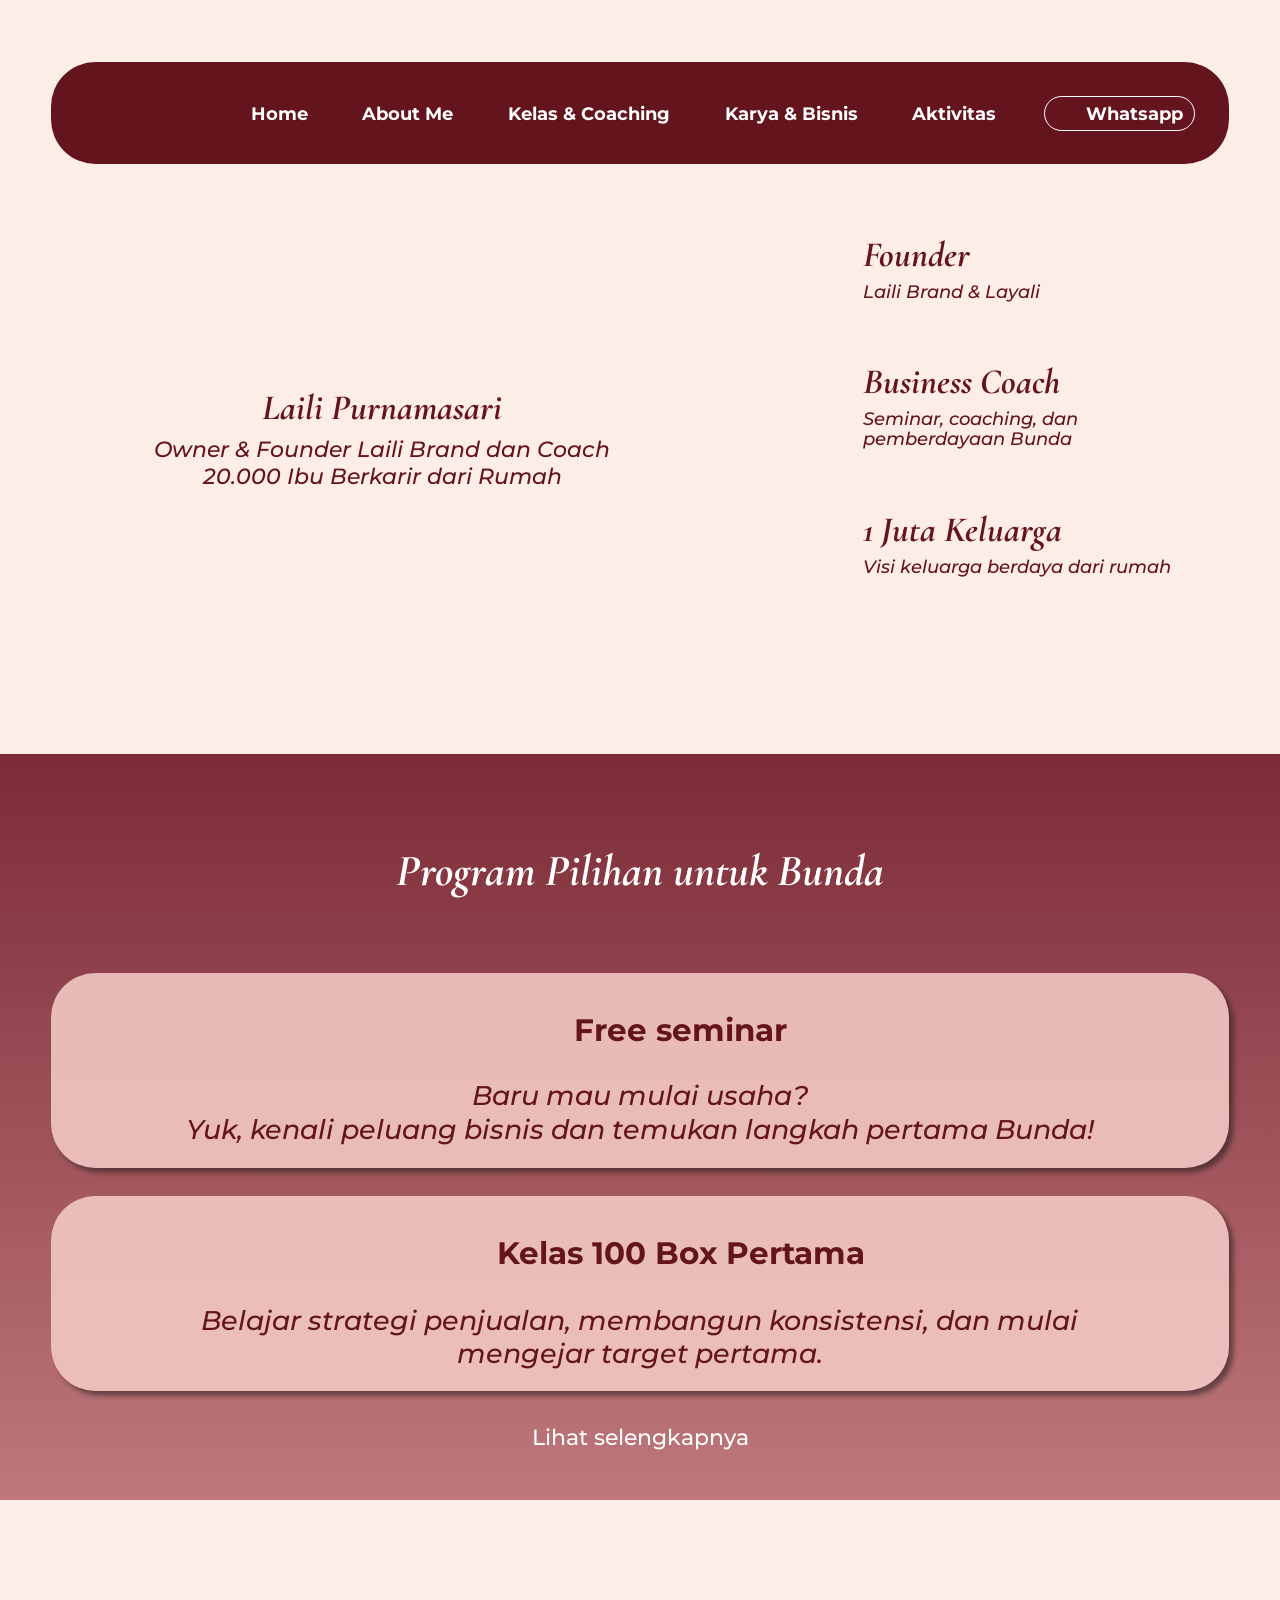
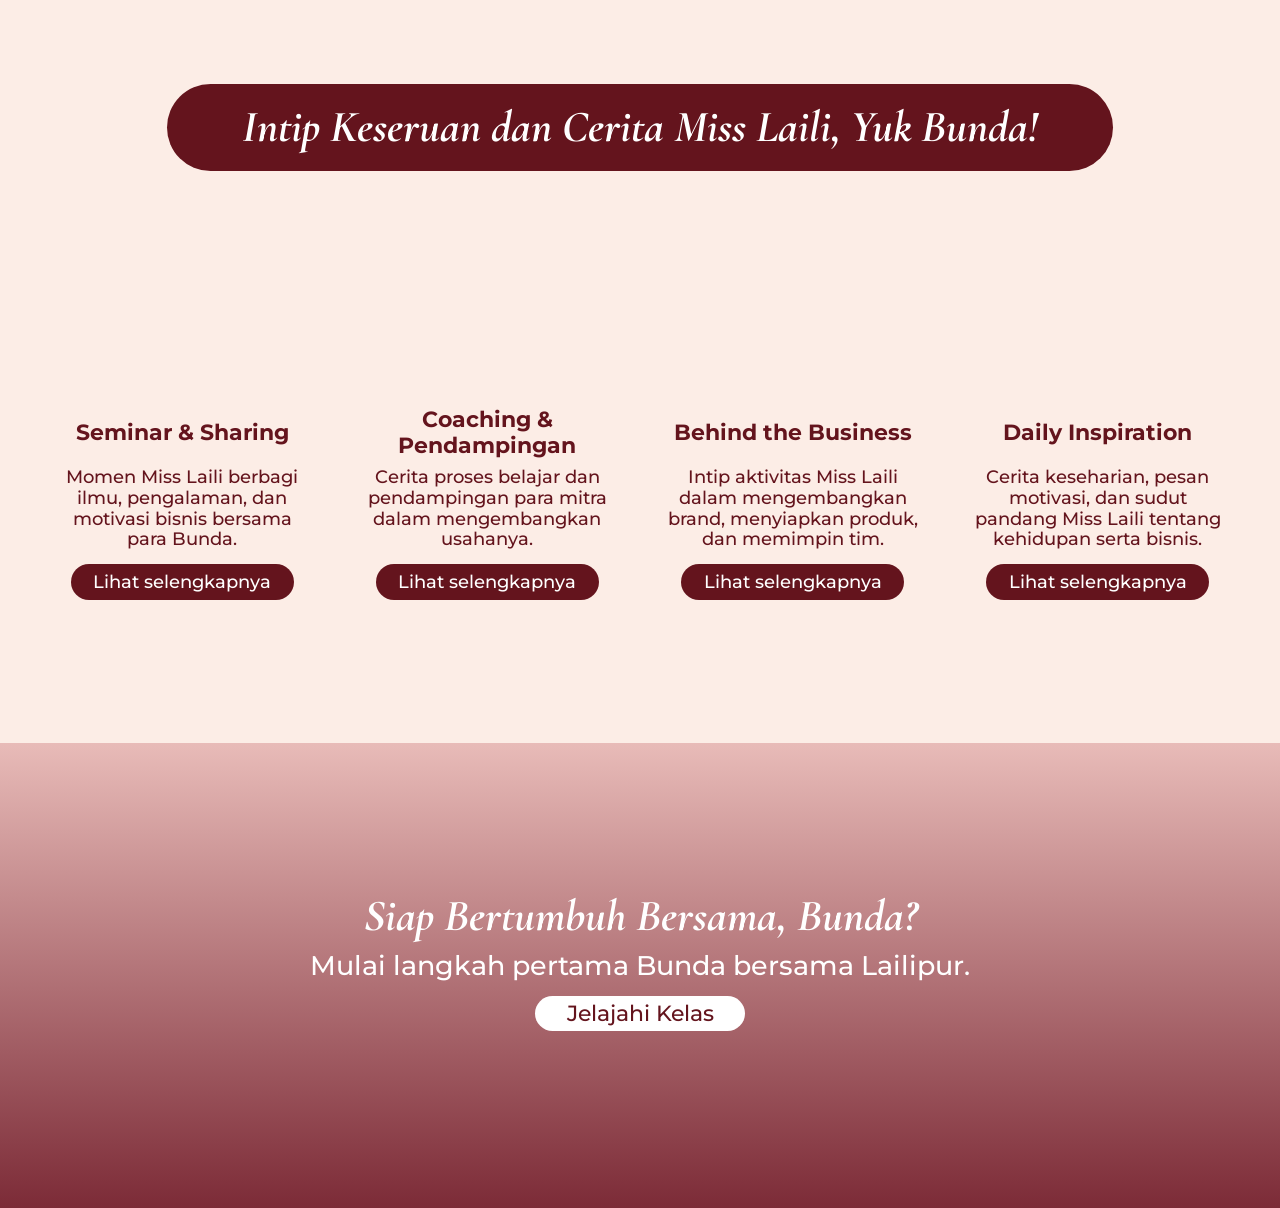
<file: index.html>
<!doctype html>
<html lang="id">
<head>
  <meta charset="UTF-8">
  <meta name="viewport" content="width=device-width, initial-scale=1">
  <meta name="theme-color" content="#64141d">
  <meta name="description" content="Kenali Miss Laili, temukan kelas dan coaching, serta cerita di balik Laili Brand dan Layali. Bertumbuh bersama Lailipur.">
  <title>Lailipur — Bertumbuh Bersama, Bunda</title>
  <link rel="stylesheet" href="fonts.css">
  <link rel="stylesheet" href="styles.css?v=20261118-intro6">
</head>
<body>
  <a class="skip-link" href="#main">Lewati ke konten</a>
  <div class="site" id="app"></div>
  <dialog id="detail-dialog" aria-labelledby="dialog-title"><button class="dialog-close" aria-label="Tutup">×</button><div id="dialog-content"></div></dialog>
  <script type="module" src="app.js?v=20261121-classes8"></script>
</body>
</html>
</file>
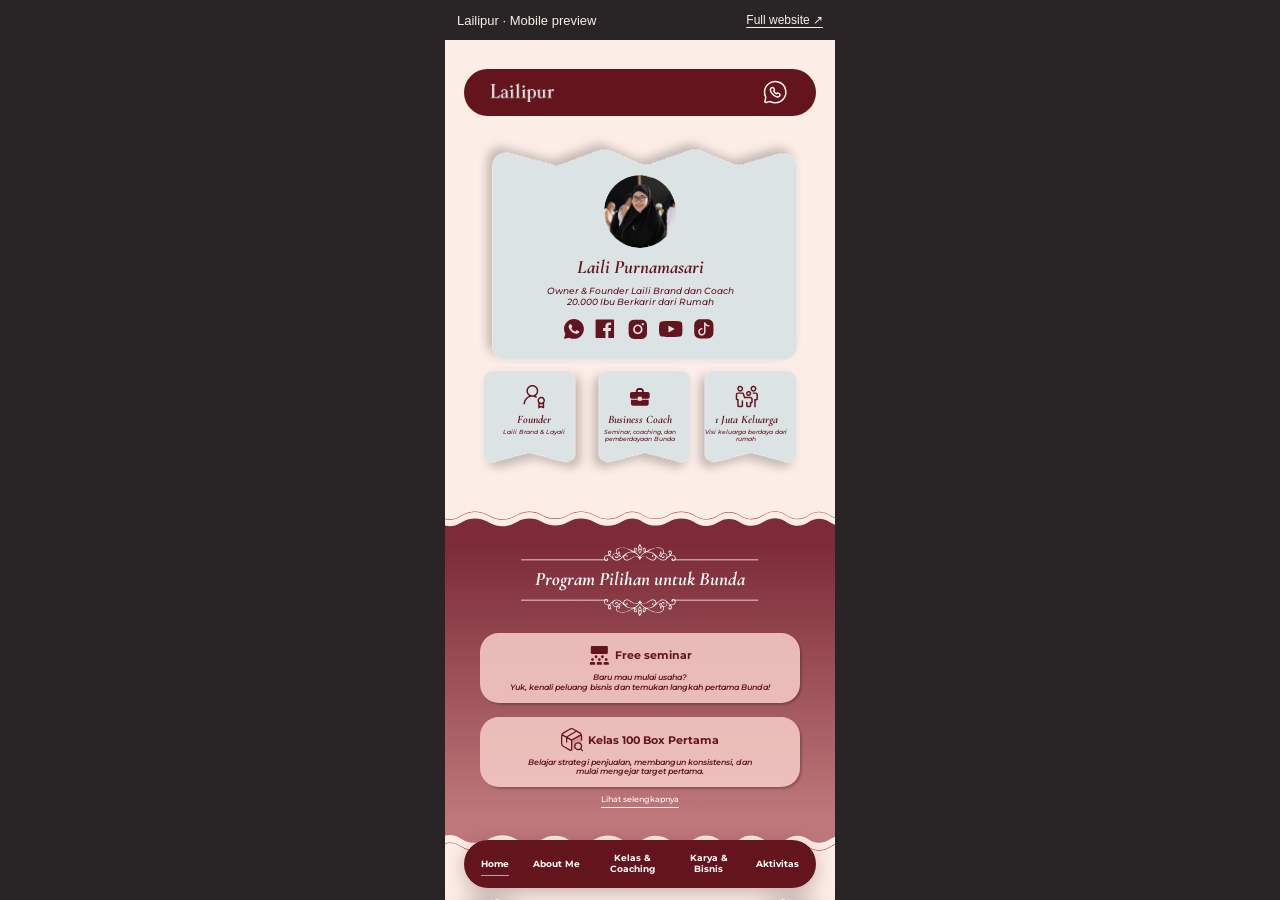
<file: mobile-preview.html>
<!doctype html>
<html lang="en">
<head>
  <meta charset="utf-8">
  <meta name="viewport" content="width=device-width, initial-scale=1">
  <meta name="robots" content="noindex, nofollow">
  <title>Lailipur — Mobile Preview</title>
  <style>
    * { box-sizing: border-box; }
    html, body { height: 100%; margin: 0; }
    body { background: #292426; color: #fcede6; font: 13px Arial, sans-serif; }
    .preview { width: min(390px, 100%); height: 100%; margin: 0 auto; display: grid; grid-template-rows: 40px minmax(0, 1fr); }
    header { display: flex; align-items: center; justify-content: space-between; gap: 12px; padding: 0 12px; }
    h1 { font-size: 13px; font-weight: 500; margin: 0; }
    a { color: inherit; font-size: 12px; text-underline-offset: 3px; }
    a:focus-visible { outline: 2px solid #f2c8c4; outline-offset: 3px; }
    iframe { width: 100%; height: 100%; border: 0; display: block; background: #fcede6; }
  </style>
</head>
<body>
  <div class="preview">
    <header><h1>Lailipur · Mobile preview</h1><a href="./#/home" target="_blank" rel="noopener">Full website ↗</a></header>
    <iframe src="./?v=mobile2#/home" title="Lailipur mobile website"></iframe>
  </div>
  <script>
    const page = new URLSearchParams(location.search).get('page');
    if (['home', 'about', 'classes', 'business', 'activities'].includes(page)) {
      document.querySelector('iframe').src = './?v=about3#/' + page;
    }
  </script>
</body>
</html>
</file>
<file: fonts.css>
@font-face {
  font-family: 'Cormorant Garamond';
  font-style: italic;
  font-weight: 700;
  font-display: swap;
  src: url(assets/co3smX5slCNuHLi8bLeY9MK7whWMhyjYrGFEsdtdc62E6zd5FTfOjw.ttf) format('truetype');
}
@font-face {
  font-family: 'Montserrat';
  font-style: italic;
  font-weight: 500;
  font-display: swap;
  src: url(assets/JTUFjIg1_i6t8kCHKm459Wx7xQYXK0vOoz6jq5Z9aX8.ttf) format('truetype');
}
@font-face {
  font-family: 'Montserrat';
  font-style: italic;
  font-weight: 600;
  font-display: swap;
  src: url(assets/JTUFjIg1_i6t8kCHKm459Wx7xQYXK0vOoz6jq3p6aX8.ttf) format('truetype');
}
@font-face {
  font-family: 'Montserrat';
  font-style: normal;
  font-weight: 400;
  font-display: swap;
  src: url(assets/JTUHjIg1_i6t8kCHKm4532VJOt5-QNFgpCtr6Ew-.ttf) format('truetype');
}
@font-face {
  font-family: 'Montserrat';
  font-style: normal;
  font-weight: 500;
  font-display: swap;
  src: url(assets/JTUHjIg1_i6t8kCHKm4532VJOt5-QNFgpCtZ6Ew-.ttf) format('truetype');
}
@font-face {
  font-family: 'Montserrat';
  font-style: normal;
  font-weight: 600;
  font-display: swap;
  src: url(assets/JTUHjIg1_i6t8kCHKm4532VJOt5-QNFgpCu170w-.ttf) format('truetype');
}
@font-face {
  font-family: 'Montserrat';
  font-style: normal;
  font-weight: 700;
  font-display: swap;
  src: url(assets/JTUHjIg1_i6t8kCHKm4532VJOt5-QNFgpCuM70w-.ttf) format('truetype');
}
</file>
<file: styles.css>
:root{color-scheme:light;--wine:#64141d;--cream:#fcede6;--blush:#f2c8c4;--ink:#64141d}
*{box-sizing:border-box}html{scroll-behavior:smooth}body{margin:0;background:var(--cream);color:var(--ink);font-family:Montserrat,Arial,sans-serif;font-weight:500}button,a{-webkit-tap-highlight-color:transparent}button{font:inherit;color:inherit;cursor:pointer}button:disabled{cursor:default}a{color:inherit;text-decoration:none}button{border:0}button:focus-visible,a:focus-visible,[tabindex]:focus-visible{outline:3px solid #bf8b40;outline-offset:5px}p,h1,h2,h3{margin:0}h1,h2{font-family:'Apple Garamond',Garamond,'Cormorant Garamond',Georgia,serif;font-weight:700;font-style:italic;line-height:1.12}h3{font-size:inherit;font-weight:700}img{display:block}button:hover .photo img{filter:brightness(1.035)}.pill:hover,.quick-program:hover{filter:brightness(1.06)}.skip-link{position:fixed;z-index:20;top:-100px;left:20px;background:white;padding:12px}.skip-link:focus{top:12px}.site{max-width:1440px;margin:auto;container-type:inline-size;overflow:clip;--u:calc(100cqw / 1440);font-size:calc(20 * var(--u))}.header{height:calc(115 * var(--u));margin:calc(70 * var(--u)) calc(57 * var(--u)) 0;background:var(--wine);border-radius:calc(50 * var(--u));display:flex;align-items:center;padding:0 calc(39 * var(--u));gap:calc(54 * var(--u));position:relative;z-index:5;color:#fff}.logo{width:calc(132 * var(--u));height:calc(41 * var(--u));flex:none}.logo .photo{height:100%;border-radius:0}.desktop-nav{display:flex;align-items:center;justify-content:space-between;flex:1;gap:calc(43 * var(--u));font-size:calc(20 * var(--u));font-weight:700;white-space:nowrap}.desktop-nav a{padding:calc(12 * var(--u)) 0;position:relative}.desktop-nav a[aria-current]:after{content:'';position:absolute;bottom:0;left:0;right:0;height:calc(3 * var(--u));background:white}.contact-button{display:flex;align-items:center;justify-content:center;gap:calc(5 * var(--u));padding:calc(4 * var(--u)) calc(12 * var(--u));border:1px solid white;border-radius:calc(20 * var(--u));background:none;color:white;font-size:calc(20 * var(--u));font-weight:700;white-space:nowrap}.contact-button .art{width:calc(29 * var(--u));flex:none}.art{display:block;position:relative;aspect-ratio:var(--ratio);pointer-events:none;flex:none}.art>img{position:absolute;left:0;top:0;transform-origin:0 0;max-width:none}.photo{display:block;position:relative;overflow:hidden;width:100%;height:100%;isolation:isolate}.photo>img{position:absolute;left:0;top:0;width:100%;height:100%;max-width:none;object-fit:fill}.socials{display:flex;align-items:center;justify-content:center;gap:calc(20 * var(--u))}.social{background:none;padding:0;display:flex;flex-direction:column;align-items:center;justify-content:center;gap:calc(10 * var(--u))}.social-icon{width:calc(50 * var(--u));height:calc(50 * var(--u));display:flex;align-items:center}.social-icon.icon-0{width:calc(41.5 * var(--u));height:calc(41.33 * var(--u))}.social-icon.icon-3{width:calc(50 * var(--u));height:calc(33.35 * var(--u))}.pill{display:inline-flex;align-items:center;justify-content:center;min-height:calc(40 * var(--u));padding:calc(5 * var(--u)) calc(35 * var(--u));border-radius:calc(30 * var(--u));background:var(--wine);color:white;font-family:Montserrat,Arial,sans-serif;font-size:calc(25 * var(--u));font-style:normal;font-weight:500;line-height:1.2;text-align:center}.pill.light{background:white;color:var(--wine)}.flourish{width:calc(512 * var(--u));margin:auto}.flip{transform:scaleY(-1)}.ribbon{width:calc(772 * var(--u));height:calc(97 * var(--u));margin:auto;position:relative;display:flex;align-items:center;justify-content:center;background:var(--wine);border-radius:calc(50 * var(--u));box-shadow:calc(5 * var(--u)) calc(5 * var(--u)) calc(5 * var(--u)) #19191987;color:white;z-index:2}.ribbon h2{font-size:calc(50 * var(--u));text-align:center;padding:0 calc(50 * var(--u))}.flower{position:absolute;top:calc(-36 * var(--u));width:calc(112 * var(--u));height:calc(154 * var(--u));object-fit:cover;filter:drop-shadow(0 calc(4 * var(--u)) calc(20 * var(--u)) #0006);pointer-events:none}.flower.left{left:calc(-54 * var(--u));transform:scaleX(-1)}.flower.right{right:calc(-54 * var(--u))}.section-intro{max-width:calc(1000 * var(--u));margin:calc(25 * var(--u)) auto calc(24 * var(--u));font-size:calc(30 * var(--u));font-style:italic;text-align:center;line-height:1.22}.wave{position:absolute;width:100%;z-index:1}.contours{position:absolute;inset:0;pointer-events:none;z-index:0}.contour-right,.contour-left{position:absolute;width:calc(663 * var(--u))}.contour-right{right:calc(-412 * var(--u));top:calc(-522 * var(--u));transform:scaleX(-1)}.contour-left{left:calc(-411 * var(--u));bottom:calc(-95 * var(--u))}.bottom-nav{display:none}footer{position:relative}
/* Home */
.home-intro{display:grid;grid-template-columns:745fr 549fr;gap:calc(31 * var(--u));height:calc(443 * var(--u));margin:calc(50 * var(--u)) calc(57 * var(--u)) calc(170 * var(--u))}.profile{position:relative;display:flex;flex-direction:column;align-items:center;padding-top:calc(35 * var(--u))}.profile-paper{position:absolute;width:101.2%;top:calc(-5 * var(--u));left:calc(-4 * var(--u));z-index:-1}.avatar{width:calc(158 * var(--u));height:calc(158 * var(--u));border-radius:50%;flex:none}.profile h1{font-size:calc(40 * var(--u));margin-top:calc(9 * var(--u))}.profile>p{font-size:calc(25 * var(--u));font-style:italic;text-align:center;line-height:1.2;margin-top:calc(9 * var(--u))}.profile .socials{margin-top:calc(14 * var(--u))}.credentials{display:grid;grid-template-rows:repeat(3,1fr);gap:calc(21 * var(--u))}.credential{position:relative;display:flex;align-items:center;gap:calc(25 * var(--u));padding:calc(10 * var(--u)) calc(49 * var(--u));min-height:0}.credential-paper{position:absolute;left:0;top:calc(-5 * var(--u));width:100%;z-index:-1}.credential-icon{width:calc(63 * var(--u))}.credential h2{font-size:calc(40 * var(--u));white-space:nowrap}.credential p{font-size:calc(20 * var(--u));font-style:italic;margin-top:calc(8 * var(--u));line-height:1.12}.home-programs{position:relative;background:linear-gradient(#7c2b37,#be787b);min-height:calc(839 * var(--u));color:white;padding:calc(89 * var(--u)) calc(57 * var(--u)) calc(44 * var(--u))}.top-wave{top:calc(-73.5 * var(--u));left:0;transform:scaleX(-1)}.top-outline{top:calc(-95 * var(--u));left:calc(-6 * var(--u));width:calc(1453 * var(--u));transform:scaleX(-1);z-index:0}.bottom-wave{bottom:calc(-73.5 * var(--u));left:0;transform:scaleY(-1)}.bottom-outline{bottom:calc(-95 * var(--u));left:calc(-6 * var(--u));width:calc(1453 * var(--u));z-index:0}.ornamental-title{text-align:center;position:relative}.ornamental-title .flourish{width:calc(682 * var(--u))}.ornamental-title h2{font-size:calc(50 * var(--u));margin:calc(-28 * var(--u)) auto calc(15 * var(--u))}.quick-programs{display:grid;gap:calc(32 * var(--u));margin-top:calc(21 * var(--u))}.quick-program{display:flex;flex-direction:column;align-items:center;justify-content:center;gap:calc(17 * var(--u));height:calc(219 * var(--u));padding:calc(17 * var(--u)) calc(100 * var(--u));background:#f2c8c4e6;border-radius:calc(50 * var(--u));box-shadow:calc(5 * var(--u)) calc(5 * var(--u)) calc(5.9 * var(--u)) #19191987;color:var(--wine)}.quick-heading{display:flex;align-items:center;justify-content:center;gap:calc(14 * var(--u));font-size:calc(35 * var(--u))}.quick-heading .art{width:calc(78 * var(--u))}.quick-program>span:last-child{font-size:calc(30 * var(--u));font-style:italic;line-height:1.25;max-width:calc(1050 * var(--u))}.more{display:block;width:max-content;text-align:center;font-size:calc(25 * var(--u));margin:calc(36 * var(--u)) auto 0}.more .art{width:100%;margin-top:calc(8 * var(--u))}.home-stories{position:relative;padding:calc(208 * var(--u)) calc(57 * var(--u)) calc(152 * var(--u))}.wide-ribbon{width:calc(1065 * var(--u));box-shadow:none}.wide-ribbon h2{font-size:calc(50 * var(--u));padding:0 calc(25 * var(--u))}.wide-ribbon .flower.left{left:calc(-88 * var(--u))}.wide-ribbon .flower.right{right:calc(-88 * var(--u))}.wide-ribbon:before,.wide-ribbon:after{content:'';position:absolute;top:50%;height:calc(10 * var(--u));width:calc(190 * var(--u));background:var(--wine);z-index:-1}.wide-ribbon:before{right:100%}.wide-ribbon:after{left:100%}.stories-track{margin-top:calc(58 * var(--u))}.stories-grid{display:grid;grid-template-columns:repeat(4,1fr);gap:calc(47 * var(--u))}.story{position:relative;text-align:center;display:flex;flex-direction:column;align-items:center}.story+.story:before{content:'';position:absolute;left:calc(-23 * var(--u));height:100%;width:1px;background:#a56168}.story>.photo{width:calc(254 * var(--u));height:calc(193 * var(--u));border-radius:calc(20 * var(--u));flex:none}.story h3{font-size:calc(25 * var(--u));min-height:calc(64 * var(--u));display:flex;align-items:center;justify-content:center;line-height:1.15;margin-top:calc(12 * var(--u))}.story p{font-size:calc(20 * var(--u));line-height:1.18;min-height:calc(116 * var(--u));padding:calc(6 * var(--u)) 0 calc(15 * var(--u))}.story .pill{font-size:calc(20 * var(--u));min-height:calc(40 * var(--u));padding:calc(6 * var(--u)) calc(25 * var(--u))}.home-cta{position:relative;min-height:calc(523 * var(--u));background:linear-gradient(#e8bbb8,#7c2b37);color:white;text-align:center;padding:calc(44 * var(--u)) calc(60 * var(--u)) calc(70 * var(--u))}.home-cta .cta-edge{top:calc(-84.7 * var(--u));left:0}.home-cta .cta-edge-outline{top:calc(-103 * var(--u));left:calc(-6 * var(--u));width:calc(1452 * var(--u))}.home-cta .flourish{width:100%}.home-cta h2{font-size:calc(50 * var(--u));margin:calc(36 * var(--u)) 0 calc(8 * var(--u))}.home-cta p{font-size:calc(30 * var(--u));margin-bottom:calc(15 * var(--u))}.home-cta .flourish:last-child{margin-top:calc(36 * var(--u))}
/* About Me */
.about-intro{position:relative;padding:calc(41 * var(--u)) calc(60 * var(--u)) 0}.about-intro>.flourish{width:100%}.about-profile{position:relative;margin-top:calc(24 * var(--u));min-height:calc(443 * var(--u));display:grid;grid-template-columns:40% 60%;padding:0 calc(48 * var(--u))}.about-paper{position:absolute;width:100.3%;left:calc(-9 * var(--u));top:0;z-index:-1}.cutout{width:calc(381 * var(--u));height:calc(429 * var(--u));justify-self:center;align-self:end}.about-copy{padding:calc(33 * var(--u)) 0 calc(28 * var(--u))}.about-copy h1{font-size:calc(70 * var(--u))}.about-copy h2{font:700 calc(40 * var(--u))/1.2 Montserrat,Arial,sans-serif;margin-top:calc(4 * var(--u));white-space:nowrap}.about-copy>p{font-size:calc(25 * var(--u));font-style:italic;line-height:1.2;margin-top:calc(25 * var(--u));max-width:calc(683 * var(--u))}.about-copy .socials{justify-content:flex-start;margin-top:calc(24 * var(--u))}.about-intro>.flourish:last-child{margin-top:calc(24 * var(--u))}.about-journey{position:relative;padding:calc(81 * var(--u)) calc(95 * var(--u)) calc(168 * var(--u));text-align:center}.about-journey .ribbon{width:calc(869 * var(--u))}.journey-photos{display:grid;grid-template-columns:1fr 1fr;gap:calc(43 * var(--u));margin-top:calc(28 * var(--u))}.journey-photos>button{padding:0;background:none;height:calc(413 * var(--u));border-radius:calc(50 * var(--u));overflow:hidden}.about-journey>.pill{margin-top:calc(21 * var(--u))}.about-belief{position:relative;background:linear-gradient(#f2c8c4,var(--cream));padding:calc(42 * var(--u)) calc(94 * var(--u));display:grid;grid-template-columns:627fr 512fr;gap:calc(89 * var(--u));align-items:center;min-height:calc(573 * var(--u))}.belief-top{width:100%;top:calc(-88 * var(--u));left:0;transform:scaleX(-1)}.belief-bottom{width:100%;bottom:calc(-88 * var(--u));left:0;transform:scaleY(-1)}.belief-photos{display:grid;grid-template-columns:1fr 1fr;gap:calc(25 * var(--u));height:calc(489 * var(--u));border-radius:calc(50 * var(--u));overflow:hidden}.belief-copy h2{font-size:calc(50 * var(--u));margin:calc(21 * var(--u)) 0}.belief-copy p{font-size:calc(25 * var(--u));font-style:italic;line-height:1.2;margin-bottom:calc(21 * var(--u))}.belief-copy .flourish{width:100%}.about-message{position:relative;text-align:center;padding:calc(196 * var(--u)) calc(60 * var(--u)) calc(191 * var(--u));margin-top:calc(60 * var(--u))}.message-background{position:absolute;left:calc(-2 * var(--u));top:0;width:calc(1445 * var(--u));z-index:-1}.about-message>.flourish{width:100%;margin-bottom:calc(54 * var(--u))}.eyebrow{font-size:calc(25 * var(--u))!important;margin-bottom:calc(15 * var(--u))!important}.about-message h2{font-size:calc(50 * var(--u));margin-bottom:calc(15 * var(--u))}.about-message>p:not(.eyebrow){font-size:calc(30 * var(--u));line-height:1.23;max-width:calc(915 * var(--u));margin:0 auto calc(24 * var(--u))}
/* Shared page introduction and cards */
.page-intro{position:relative;text-align:center;display:flex;align-items:center;justify-content:center}.intro-background,.intro-outline{position:absolute;top:0;left:0;width:100%;z-index:-1}.intro-copy{position:relative;z-index:1}.page-intro h1{font-size:calc(60 * var(--u));line-height:1.15}.page-intro .intro-copy>p:last-child{font-size:calc(30 * var(--u));font-style:italic;line-height:1.23;max-width:calc(1055 * var(--u));margin:calc(27 * var(--u)) auto 0}.classes-intro{margin-top:calc(15 * var(--u));height:calc(640 * var(--u));padding-bottom:calc(80 * var(--u))}.intro-greeting{font-family:'Apple Garamond',Garamond,'Cormorant Garamond',Georgia,serif;font-size:calc(70 * var(--u));font-weight:700;font-style:italic;margin-bottom:calc(30 * var(--u))}.classes-intro h1{font:700 calc(50 * var(--u))/1.22 Montserrat,Arial,sans-serif}.class-programs{position:relative;padding:calc(66 * var(--u)) calc(97 * var(--u)) calc(156 * var(--u))}.class-programs>.ribbon,.class-programs>.section-intro,.class-programs>.feature-track{position:relative}.feature-grid{display:grid;grid-template-columns:repeat(2,minmax(0,1fr));gap:calc(38 * var(--u)) calc(40 * var(--u))}.feature-card{position:relative;min-width:0;text-align:center}.feature-visual{position:relative;height:calc(413 * var(--u));border-radius:calc(50 * var(--u));overflow:hidden;isolation:isolate}.feature-copy{position:absolute;bottom:0;left:0;right:0;min-height:47.3%;padding:calc(24 * var(--u)) calc(44 * var(--u)) calc(38 * var(--u));background:linear-gradient(transparent,#66141d);color:white;display:flex;flex-direction:column;justify-content:flex-end;align-items:center;gap:calc(12 * var(--u))}.feature-copy h3{font-size:calc(25 * var(--u));line-height:1.2}.feature-copy p{font-size:calc(25 * var(--u));font-style:italic;line-height:1.2}.feature-card>.pill{position:relative;margin-top:calc(-20 * var(--u));min-width:calc(319 * var(--u));z-index:2}.card-open{position:absolute;inset:0;background:transparent;border-radius:calc(50 * var(--u))}.class-benefits{position:relative;background:linear-gradient(#ffdada,var(--cream));text-align:center;padding:calc(42 * var(--u)) calc(110 * var(--u)) calc(40 * var(--u))}.benefit-wave{width:100%;left:0;top:calc(-73.5 * var(--u));transform:scaleX(-1)}.class-benefits h2{font-size:calc(50 * var(--u));margin-bottom:calc(36 * var(--u))}.benefit-grid{display:grid;grid-template-columns:repeat(3,1fr);gap:calc(50 * var(--u));align-items:end}.benefit-grid>div{display:flex;flex-direction:column;align-items:center;justify-content:flex-end;gap:calc(14 * var(--u))}.benefit-grid .art{width:calc(60 * var(--u));max-height:calc(68 * var(--u))}.benefit-grid h3{font-size:calc(30 * var(--u))}.class-benefits>p{font-size:calc(30 * var(--u));font-style:italic;line-height:1.23;margin-top:calc(31 * var(--u))}.class-cta{position:relative;text-align:center;margin-top:calc(70 * var(--u));padding:calc(134 * var(--u)) calc(100 * var(--u)) calc(145 * var(--u));min-height:calc(563 * var(--u));color:white}.class-cta-background{position:absolute;top:0;left:0;width:100%;transform:scaleX(-1);z-index:-1}.class-cta h2{font-size:calc(50 * var(--u));margin-bottom:calc(32 * var(--u))}.class-cta p{font-size:calc(30 * var(--u));line-height:1.23;margin-bottom:calc(38 * var(--u))}
/* Karya & Bisnis */
.business-intro{margin-top:calc(-25 * var(--u));height:calc(704 * var(--u));padding-top:calc(50 * var(--u));padding-bottom:calc(45 * var(--u))}.business-intro .intro-outline{top:calc(45 * var(--u));left:calc(-6 * var(--u));width:calc(1452 * var(--u))}.business-intro .intro-copy>p:last-child{max-width:calc(868 * var(--u));margin-top:calc(32 * var(--u))}.brand-section{padding:calc(75 * var(--u)) calc(100 * var(--u)) calc(217 * var(--u));text-align:center}.brand-section .section-intro{margin-top:calc(31 * var(--u));margin-bottom:calc(24 * var(--u))}.brand-grid{display:grid;grid-template-columns:1fr 1fr;gap:calc(40 * var(--u))}.brand-grid h3{font-size:calc(30 * var(--u))}.behind-section{position:relative;padding:calc(13 * var(--u)) calc(103 * var(--u)) calc(135 * var(--u));background:linear-gradient(#dce4e6,#fcede6)}.behind-background{position:absolute;width:calc(1445 * var(--u));top:0;left:calc(-2.5 * var(--u));z-index:-1}.behind-wave{width:100%;left:0;top:calc(-85 * var(--u));transform:scaleX(-1)}.behind-group{text-align:center;position:relative}.behind-group h2{font-size:calc(50 * var(--u));margin:calc(20 * var(--u)) 0 calc(24 * var(--u))}.behind-grid{display:grid;gap:calc(72 * var(--u))}.count-3{grid-template-columns:repeat(3,1fr);padding:0 calc(25 * var(--u))}.count-4{grid-template-columns:repeat(4,1fr);gap:calc(78 * var(--u))}.behind-item{background:none;padding:0;display:flex;flex-direction:column;align-items:center;gap:calc(20 * var(--u));font-size:calc(25 * var(--u));font-weight:700;line-height:1.2}.behind-item .photo{aspect-ratio:1;height:auto;border-radius:calc(50 * var(--u))}.count-4 .photo{aspect-ratio:250/319;border-radius:calc(30 * var(--u))}.behind-group>.flourish:last-child{margin-top:calc(34 * var(--u))}.group-1{margin-top:calc(54 * var(--u))}.business-bottom{width:calc(1443 * var(--u));bottom:0;left:0}
/* Aktivitas */
.activities-intro{margin-top:calc(44 * var(--u));height:calc(577 * var(--u));padding-top:calc(12 * var(--u))}.activities-intro .intro-outline{top:calc(22 * var(--u));left:calc(-9 * var(--u));width:calc(1457 * var(--u))}.activities-intro h1{font-size:calc(60 * var(--u))}.activities-intro .intro-copy>p:last-child{max-width:calc(868 * var(--u))}.activity-section{position:relative;padding:calc(79 * var(--u)) calc(97 * var(--u)) calc(160 * var(--u))}.activity-section>.ribbon{margin-bottom:calc(37 * var(--u))}.activity-section .feature-grid{row-gap:calc(60 * var(--u))}.activity-section .feature-copy{padding-bottom:calc(53 * var(--u));gap:calc(12 * var(--u))}.activity-section .feature-copy h3{font-size:calc(30 * var(--u))}.activity-section .contour-left,.activity-section .contour-right{width:calc(864 * var(--u));top:calc(79 * var(--u));bottom:auto}.activity-section .contour-left{left:calc(-548 * var(--u))}.activity-section .contour-right{right:calc(-548 * var(--u))}.activity-social{position:relative;text-align:center;padding:calc(211 * var(--u)) calc(97 * var(--u)) calc(161 * var(--u));margin-top:calc(-160 * var(--u))}.social-background,.social-outline{position:absolute;width:100%;top:calc(80 * var(--u));left:0;z-index:-1}.social-outline{top:calc(54 * var(--u));left:calc(-9 * var(--u));width:calc(1459 * var(--u))}.activity-social h2{font-size:calc(50 * var(--u));margin-bottom:calc(17 * var(--u))}.activity-social>p{font-size:calc(30 * var(--u));margin-bottom:calc(29 * var(--u))}.with-labels{gap:calc(49 * var(--u))}.with-labels .social{font-size:calc(30 * var(--u));min-width:calc(135 * var(--u))}.with-labels .social-icon{width:calc(113 * var(--u));height:calc(113 * var(--u))}.with-labels .icon-0{width:calc(94 * var(--u));height:calc(93 * var(--u));margin:calc(10 * var(--u)) 0}.with-labels .icon-3{width:calc(113 * var(--u));height:calc(75.4 * var(--u));margin:calc(19 * var(--u)) 0}.social-bottom{position:absolute;bottom:calc(-444 * var(--u));left:0;width:100%;transform:rotate(180deg);z-index:-1}
/* Dialogs are functional additions to the original screen. */
dialog{border:0;border-radius:24px;padding:36px;color:var(--wine);background:var(--cream);width:min(640px,calc(100% - 32px));max-height:90vh;overflow:auto;font-family:Montserrat,Arial,sans-serif;box-shadow:0 20px 80px #0004}dialog::backdrop{background:#2b0a10a6;backdrop-filter:blur(4px)}.dialog-close{position:absolute;right:12px;top:8px;background:none;font-size:30px;padding:3px 10px}.dialog-close:focus-visible{outline-offset:0}dialog h2{font-size:32px;margin:8px 15px 22px 0}dialog p{font-size:15px;line-height:1.6;margin:18px 0}dialog .pill{font-size:14px;min-height:40px;padding:10px 20px;border-radius:30px}dialog .dialog-photo{height:330px;border-radius:16px}.gallery-controls{display:flex;justify-content:space-between;gap:10px;margin-top:20px}.copy-status{margin-bottom:0!important}
@media(min-width:701px){.page-home .home-intro{position:relative;z-index:1}.page-about .about-profile{z-index:1}.page-business main,.page-activities main,.page-classes main{position:relative;z-index:1}.site footer:empty{display:none}}
@media(max-width:700px){
  .site{--u:calc(100cqw / 412);font-size:calc(10 * var(--u))}.header{height:calc(49 * var(--u));margin:calc(31 * var(--u)) calc(20 * var(--u)) 0;border-radius:calc(50 * var(--u));padding:0 calc(28 * var(--u));justify-content:space-between;gap:0}.logo{width:calc(68 * var(--u));height:calc(21 * var(--u))}.desktop-nav{display:none}.contact-button{border:0;padding:0}.contact-button .art{width:calc(30 * var(--u))}.contact-button>span{display:none}.socials{gap:calc(10 * var(--u))}.social-icon{width:calc(25 * var(--u));height:calc(25 * var(--u))}.social-icon.icon-0{width:calc(20.75 * var(--u));height:calc(20.66 * var(--u))}.social-icon.icon-3{width:calc(25 * var(--u));height:calc(16.68 * var(--u))}.pill{font-size:calc(10 * var(--u));min-height:calc(23 * var(--u));padding:calc(5 * var(--u)) calc(22 * var(--u));border-radius:calc(20 * var(--u))}.flourish{width:calc(160 * var(--u))}.ribbon{height:calc(35 * var(--u));width:calc(243 * var(--u));border-radius:calc(50 * var(--u));box-shadow:calc(2 * var(--u)) calc(2 * var(--u)) calc(3 * var(--u)) #19191987}.ribbon h2{font-size:calc(15 * var(--u));padding:0 calc(18 * var(--u))}.flower{width:calc(54 * var(--u));height:calc(74 * var(--u));top:calc(-24 * var(--u));filter:drop-shadow(0 calc(4 * var(--u)) calc(15 * var(--u)) #0008)}.flower.left{left:calc(-37 * var(--u))}.flower.right{right:calc(-37 * var(--u))}.section-intro{font-size:calc(10 * var(--u));line-height:1.18;max-width:calc(315 * var(--u));margin:calc(19 * var(--u)) auto calc(24 * var(--u))}.bottom-nav{height:calc(49 * var(--u));margin:0 calc(20 * var(--u)) calc(22 * var(--u));padding:0 calc(18 * var(--u));display:flex;align-items:center;justify-content:space-between;gap:calc(10 * var(--u));background:var(--wine);color:white;border-radius:calc(50 * var(--u));font-size:calc(10 * var(--u));font-weight:700;text-align:center}.bottom-nav a{position:relative;padding:calc(7 * var(--u)) 0;line-height:1.15}.bottom-nav a:nth-child(3){width:calc(61 * var(--u))}.bottom-nav a:nth-child(4){width:calc(50 * var(--u))}.bottom-nav a[aria-current]:after{position:absolute;content:'';height:calc(1 * var(--u));background:white;bottom:calc(2 * var(--u));left:0;right:0}.contour-right,.contour-left{width:calc(252 * var(--u))}.contour-right{right:calc(-165 * var(--u));top:calc(-151 * var(--u))}.contour-left{left:calc(-165 * var(--u));bottom:0}
  .home-intro{display:flex;flex-direction:column;height:auto;margin:calc(30 * var(--u)) calc(45 * var(--u)) calc(80 * var(--u));gap:calc(20 * var(--u))}.profile{height:calc(223 * var(--u));padding-top:calc(33 * var(--u))}.profile-paper{width:calc(223 * var(--u));top:50%;left:50%;transform:translate(-50%,-50%) rotate(90deg)}.avatar{width:calc(77 * var(--u));height:calc(77 * var(--u))}.profile h1{font-size:calc(20 * var(--u));margin-top:calc(9 * var(--u))}.profile>p{font-size:calc(10 * var(--u));margin-top:calc(9 * var(--u));line-height:1.15}.profile .socials{margin-top:calc(9 * var(--u))}.credentials{display:grid;grid-template-columns:repeat(3,1fr);grid-template-rows:none;gap:calc(15 * var(--u));height:calc(99 * var(--u))}.credential{padding:calc(12 * var(--u)) calc(5 * var(--u));display:flex;flex-direction:column;justify-content:flex-start;gap:calc(5 * var(--u));text-align:center}.credential-paper{width:calc(98.57 * var(--u));left:50%;top:50%;transform:translate(-50%,-50%) rotate(90deg)}.credential:first-child .credential-paper{transform:translate(-50%,-50%) rotate(90deg) scaleY(-1)}.credential-icon{width:calc(25 * var(--u))}.credential h2{font-size:calc(12 * var(--u));white-space:normal}.credential p{font-size:calc(6 * var(--u));line-height:1.18;margin-top:calc(3 * var(--u))}.home-programs{min-height:calc(290 * var(--u));padding:0 calc(37 * var(--u)) calc(10 * var(--u))}.top-wave{top:calc(-30 * var(--u));width:calc(585 * var(--u));left:50%;transform:translateX(-50%)}.top-outline{top:calc(-38 * var(--u));width:calc(585 * var(--u));left:50%;transform:translateX(-50%)}.bottom-wave{bottom:calc(-30 * var(--u));width:calc(585 * var(--u));left:50%;transform:translateX(-50%) scaleY(-1)}.bottom-outline{bottom:calc(-38 * var(--u));width:calc(585 * var(--u));left:50%;transform:translateX(-50%) scaleY(-1)}.ornamental-title .flourish{width:calc(251 * var(--u))}.ornamental-title h2{font-size:calc(20 * var(--u));margin:calc(9 * var(--u)) 0}.quick-programs{gap:calc(15 * var(--u));margin-top:calc(18 * var(--u))}.quick-program{height:calc(74 * var(--u));border-radius:calc(20 * var(--u));padding:calc(9 * var(--u)) calc(8 * var(--u));gap:calc(7 * var(--u));box-shadow:calc(2 * var(--u)) calc(2 * var(--u)) calc(2 * var(--u)) #19191944}.quick-heading{font-size:calc(12 * var(--u));gap:calc(5 * var(--u))}.quick-heading .art{width:calc(24 * var(--u))}.quick-program>span:last-child{font-size:calc(8 * var(--u));font-weight:600;line-height:1.2}.quick-program:last-child>span:last-child{max-width:calc(245 * var(--u))}.more{font-size:calc(8 * var(--u));margin-top:calc(8 * var(--u))}.more .art{margin-top:calc(3 * var(--u))}.home-stories{padding:calc(88 * var(--u)) 0 calc(73 * var(--u))}.wide-ribbon{width:calc(331 * var(--u));height:calc(49 * var(--u))}.wide-ribbon h2{font-size:calc(15 * var(--u));max-width:calc(260 * var(--u));padding:0 calc(15 * var(--u))}.wide-ribbon .flower.left{left:calc(-27 * var(--u));top:calc(-12 * var(--u))}.wide-ribbon .flower.right{right:calc(-27 * var(--u));top:calc(-12 * var(--u))}.wide-ribbon:before,.wide-ribbon:after{height:calc(5 * var(--u));width:calc(75 * var(--u))}.stories-track{overflow-x:auto;margin-top:calc(23 * var(--u));padding:0 calc(37 * var(--u));scroll-snap-type:x mandatory;scrollbar-width:none}.stories-track::-webkit-scrollbar,.feature-track::-webkit-scrollbar{display:none}.stories-grid{display:flex;width:max-content;gap:calc(23 * var(--u))}.story{width:calc(153 * var(--u));flex:none;scroll-snap-align:center}.story+.story:before{left:calc(-12 * var(--u))}.story>.photo{width:calc(153 * var(--u));height:calc(116 * var(--u));border-radius:calc(10 * var(--u))}.story h3{font-size:calc(12 * var(--u));min-height:calc(30 * var(--u));margin-top:calc(7 * var(--u))}.story p{font-size:calc(10 * var(--u));min-height:calc(64 * var(--u));padding:calc(4 * var(--u)) 0 calc(8 * var(--u));line-height:1.1}.story .pill{font-size:calc(10 * var(--u));min-height:calc(26 * var(--u));padding:calc(6 * var(--u)) calc(12 * var(--u))}.home-cta{min-height:calc(172 * var(--u));padding:calc(30 * var(--u)) calc(81 * var(--u)) calc(28 * var(--u))}.home-cta .cta-edge{top:calc(-26 * var(--u))}.home-cta .cta-edge-outline{top:calc(-33 * var(--u));left:calc(-2 * var(--u));width:calc(417 * var(--u))}.home-cta .flourish{width:calc(251 * var(--u))}.home-cta h2{font-size:calc(20 * var(--u));margin:calc(13 * var(--u)) calc(-25 * var(--u)) calc(7 * var(--u))}.home-cta p{font-size:calc(10 * var(--u));margin:0 calc(-25 * var(--u)) calc(7 * var(--u))}.home-cta .pill{font-size:calc(9 * var(--u));min-height:calc(20 * var(--u));padding:calc(3 * var(--u)) calc(18 * var(--u))}.home-cta .flourish:last-child{margin-top:calc(14 * var(--u))}.page-home footer{padding-top:calc(12 * var(--u));background:#7c2b37}
  .about-intro{padding:calc(18 * var(--u)) calc(20 * var(--u)) 0}.about-intro>.flourish{width:calc(372 * var(--u))}.about-profile{margin-top:calc(8 * var(--u));min-height:calc(192 * var(--u));padding:0 calc(15 * var(--u));grid-template-columns:43% 57%}.about-paper{width:100%;left:0}.cutout{width:calc(167 * var(--u));height:calc(184 * var(--u));margin-left:calc(-10 * var(--u))}.about-copy{padding:calc(33 * var(--u)) 0 calc(15 * var(--u))}.about-copy h1{font-size:calc(20 * var(--u))}.about-copy h2{font-size:calc(10 * var(--u));white-space:normal;max-width:calc(130 * var(--u));margin-top:calc(8 * var(--u))}.about-copy>p{font-size:calc(8 * var(--u));line-height:1.05;margin-top:calc(6 * var(--u));max-width:calc(172 * var(--u))}.about-copy .socials{margin-top:calc(9 * var(--u));gap:calc(7 * var(--u))}.about-copy .social-icon{width:calc(18 * var(--u));height:calc(18 * var(--u))}.about-copy .social-icon.icon-0{width:calc(15 * var(--u));height:calc(15 * var(--u))}.about-copy .social-icon.icon-3{width:calc(18 * var(--u));height:calc(12 * var(--u))}.about-intro>.flourish:last-child{margin-top:calc(15 * var(--u))}.about-contours .contour-right{top:0;right:calc(-190 * var(--u));width:calc(260 * var(--u))}.about-contours .contour-left{top:calc(309 * var(--u));left:calc(-181 * var(--u));width:calc(252 * var(--u))}.about-journey{padding:calc(45 * var(--u)) calc(56 * var(--u)) calc(72 * var(--u))}.about-journey .ribbon{width:calc(319 * var(--u));margin-left:calc(-9 * var(--u));height:calc(49 * var(--u))}.about-journey .ribbon h2{font-size:calc(15 * var(--u));max-width:calc(270 * var(--u))}.about-journey .ribbon .flower.left{left:calc(-40 * var(--u));top:calc(-12 * var(--u))}.about-journey .ribbon .flower.right{right:calc(-40 * var(--u));top:calc(-12 * var(--u))}.about-journey .section-intro{margin:calc(14 * var(--u)) calc(-25 * var(--u)) calc(12 * var(--u));font-size:calc(10 * var(--u));max-width:none}.journey-photos{grid-template-columns:1fr;gap:calc(16 * var(--u));margin-top:0}.journey-photos>button{height:calc(205 * var(--u));border-radius:calc(20 * var(--u))}.about-journey>.pill{margin-top:calc(10 * var(--u))}.about-belief{padding:calc(40 * var(--u)) calc(25 * var(--u)) calc(35 * var(--u));min-height:calc(163 * var(--u));grid-template-columns:149fr 161fr;gap:calc(20 * var(--u))}.belief-top{width:calc(585 * var(--u));left:50%;top:calc(-30 * var(--u));transform:translateX(-50%)}.belief-bottom{width:calc(535 * var(--u));left:50%;bottom:calc(-30 * var(--u));transform:translateX(-50%) scaleY(-1)}.belief-photos{height:calc(116 * var(--u));gap:calc(7 * var(--u));border-radius:calc(10 * var(--u))}.belief-copy h2{font-size:calc(15 * var(--u));margin:calc(6 * var(--u)) 0}.belief-copy p{font-size:calc(8 * var(--u));margin-bottom:calc(8 * var(--u));line-height:1.1}.about-message{margin-top:calc(37 * var(--u));padding:calc(50 * var(--u)) calc(25 * var(--u)) calc(47 * var(--u))}.message-background{width:calc(412 * var(--u));left:0;top:0}.about-message>.flourish{width:calc(251 * var(--u));margin-bottom:calc(16 * var(--u))}.eyebrow{font-size:calc(8 * var(--u))!important;margin-bottom:calc(10 * var(--u))!important}.about-message h2{font-size:calc(20 * var(--u));margin:0 calc(-5 * var(--u)) calc(10 * var(--u))}.about-message>p:not(.eyebrow){font-size:calc(10 * var(--u));max-width:calc(270 * var(--u));margin-bottom:calc(10 * var(--u))}.page-about footer{padding-top:calc(10 * var(--u))}
  .page-intro h1{font-size:calc(20 * var(--u))}.page-intro .intro-copy>p:last-child{font-size:calc(10 * var(--u));line-height:1.18;max-width:calc(320 * var(--u));margin-top:calc(12 * var(--u))}.classes-intro{margin-top:calc(13 * var(--u));height:calc(174 * var(--u));padding:calc(7 * var(--u)) calc(34 * var(--u)) calc(10 * var(--u))}.classes-intro h1{font-size:calc(15 * var(--u))}.intro-greeting{font-size:calc(20 * var(--u));margin-bottom:calc(10 * var(--u))}.classes-intro .intro-background{width:calc(417 * var(--u));left:calc(-2.5 * var(--u));top:calc(-20 * var(--u))}.class-programs{padding:calc(42 * var(--u)) 0 calc(81 * var(--u))}.class-programs .section-intro{margin-bottom:calc(27 * var(--u))}.feature-track{overflow-x:auto;scroll-snap-type:x mandatory;scrollbar-width:none;padding:0 calc(50 * var(--u))}.feature-grid{display:flex;gap:calc(24 * var(--u));width:max-content}.feature-card{width:calc(299 * var(--u));flex:none;scroll-snap-align:center}.feature-visual{height:calc(205 * var(--u));border-radius:calc(20 * var(--u))}.feature-copy{min-height:47%;padding:calc(15 * var(--u)) calc(30 * var(--u)) calc(20 * var(--u));gap:calc(8 * var(--u))}.feature-copy h3{font-size:calc(15 * var(--u))}.feature-copy p{font-size:calc(10 * var(--u));line-height:1.16}.feature-card>.pill{margin-top:calc(-12 * var(--u));min-height:calc(29 * var(--u));min-width:calc(147 * var(--u))}.card-open{border-radius:calc(20 * var(--u))}.class-benefits{padding:calc(43 * var(--u)) calc(30 * var(--u)) calc(25 * var(--u))}.benefit-wave{top:calc(-30 * var(--u));left:50%;width:calc(585 * var(--u));transform:translateX(-50%)}.class-benefits h2{font-size:calc(15 * var(--u));margin-bottom:calc(19 * var(--u))}.benefit-grid{gap:calc(18 * var(--u))}.benefit-grid>div{gap:calc(8 * var(--u))}.benefit-grid .art{width:calc(27 * var(--u));max-height:calc(29 * var(--u))}.benefit-grid h3{font-size:calc(10 * var(--u))}.class-benefits>p{font-size:calc(10 * var(--u));line-height:1.2;margin:calc(22 * var(--u)) calc(-5 * var(--u)) 0}.class-cta{margin-top:calc(17 * var(--u));padding:calc(66 * var(--u)) calc(32 * var(--u)) calc(57 * var(--u));min-height:calc(240 * var(--u))}.class-cta-background{width:calc(418 * var(--u));left:calc(-3 * var(--u))}.class-cta h2{font-size:calc(20 * var(--u));max-width:calc(290 * var(--u));margin:0 auto calc(21 * var(--u))}.class-cta p{font-size:calc(10 * var(--u));line-height:1.17;margin:0 auto calc(18 * var(--u));max-width:calc(325 * var(--u))}.class-cta .pill{min-width:calc(139 * var(--u));min-height:calc(24 * var(--u))}.page-classes footer{padding-top:calc(39 * var(--u))}
  .business-intro{margin-top:calc(-24 * var(--u));height:calc(225 * var(--u));padding:calc(30 * var(--u)) calc(40 * var(--u)) 0}.business-intro .intro-background{width:calc(460 * var(--u));left:calc(-24 * var(--u))}.business-intro .intro-outline{width:calc(464 * var(--u));left:calc(-26 * var(--u));top:calc(14 * var(--u))}.business-intro .intro-copy>p:last-child{max-width:calc(308 * var(--u));margin-top:calc(14 * var(--u))}.brand-section{padding:calc(52 * var(--u)) calc(56 * var(--u)) calc(99 * var(--u))}.brand-section .section-intro{margin:calc(19 * var(--u)) calc(-7 * var(--u)) calc(19 * var(--u));max-width:none}.brand-grid{grid-template-columns:1fr;gap:calc(36 * var(--u))}.brand-grid h3{font-size:calc(15 * var(--u))}.brand-grid .feature-card{width:100%}.brand-grid .feature-copy{padding-left:calc(34 * var(--u));padding-right:calc(34 * var(--u));gap:calc(6 * var(--u))}.behind-section{padding:calc(24 * var(--u)) calc(20 * var(--u)) calc(17 * var(--u));background:linear-gradient(#dce4e6,#fcede6)}.behind-wave{top:calc(-30 * var(--u));width:calc(585 * var(--u));left:50%;transform:translateX(-50%)}.behind-group .flourish{width:calc(160 * var(--u))}.behind-group h2{font-size:calc(15 * var(--u));margin:calc(8 * var(--u)) 0 calc(9 * var(--u))}.behind-grid{gap:calc(14 * var(--u))}.count-3{padding:0 calc(7 * var(--u));gap:calc(14 * var(--u))}.count-4{gap:calc(6 * var(--u))}.behind-item{font-size:calc(10 * var(--u));gap:calc(8 * var(--u));line-height:1.12}.behind-item .photo{border-radius:calc(20 * var(--u))}.count-4 .photo{border-radius:calc(10 * var(--u));aspect-ratio:88/114}.behind-group>.flourish:last-child{margin-top:calc(12 * var(--u))}.group-1{margin-top:calc(33 * var(--u))}.page-business footer{padding-top:calc(5 * var(--u))}
  .activities-intro{margin-top:calc(13 * var(--u));height:calc(178 * var(--u));padding:0 calc(30 * var(--u)) calc(10 * var(--u))}.activities-intro h1{font-size:calc(20 * var(--u));white-space:nowrap}.activities-intro .intro-background{width:calc(417 * var(--u));left:calc(-2.5 * var(--u))}.activities-intro .intro-outline{width:calc(422 * var(--u));left:calc(-5 * var(--u));top:calc(17 * var(--u))}.activities-intro .intro-copy>p:last-child{max-width:calc(292 * var(--u));margin-top:calc(8 * var(--u))}.activity-section{padding:calc(62 * var(--u)) 0 calc(72 * var(--u))}.activity-section>.ribbon{margin-bottom:0}.activity-section .section-intro{margin:calc(19 * var(--u)) auto calc(23 * var(--u))}.activity-section .feature-track{padding-left:calc(29 * var(--u))}.activity-section .feature-copy{padding:calc(15 * var(--u)) calc(35 * var(--u)) calc(25 * var(--u));gap:calc(8 * var(--u))}.activity-section .feature-copy h3{font-size:calc(15 * var(--u))}.activity-section .contour-left,.activity-section .contour-right{width:calc(252 * var(--u));top:calc(83 * var(--u))}.activity-section .contour-left{left:calc(-165 * var(--u))}.activity-section .contour-right{right:calc(-165 * var(--u))}.activity-social{margin-top:0;padding:calc(64 * var(--u)) calc(30 * var(--u)) calc(36 * var(--u));min-height:calc(230 * var(--u))}.social-background{width:calc(542 * var(--u));left:calc(-10 * var(--u));top:calc(-15 * var(--u))}.social-outline{width:calc(549 * var(--u));left:calc(-23 * var(--u));top:calc(-30 * var(--u))}.activity-social h2{font-size:calc(15 * var(--u));margin-bottom:calc(9 * var(--u))}.activity-social>p{font-size:calc(10 * var(--u));line-height:1.18;max-width:calc(233 * var(--u));margin:0 auto calc(19 * var(--u))}.with-labels{gap:calc(24 * var(--u));align-items:flex-end}.with-labels .social{font-size:calc(10 * var(--u));min-width:calc(43 * var(--u));gap:calc(5 * var(--u))}.with-labels .social-icon{width:calc(43 * var(--u));height:calc(43 * var(--u))}.with-labels .icon-0{width:calc(36 * var(--u));height:calc(35.5 * var(--u));margin:calc(3.75 * var(--u)) 0}.with-labels .icon-3{width:calc(43 * var(--u));height:calc(28.7 * var(--u));margin:calc(7.15 * var(--u)) 0}.page-activities footer{padding-top:calc(1 * var(--u))}
}
@media(min-width:701px){.home-programs{padding-top:calc(45 * var(--u))}.ornamental-title h2{margin:calc(16 * var(--u)) auto calc(21 * var(--u))}}
.about-profile{z-index:1}
@media(min-width:701px){.bottom-outline{transform:scaleY(-1)}.home-stories{padding-bottom:calc(161 * var(--u))}}
.story+.story:before{display:none}.story-separator{position:absolute;left:calc(-23 * var(--u));top:0;width:calc(427 * var(--u));transform:rotate(90deg);transform-origin:0 0}
@media(max-width:700px){.story-separator{left:calc(-12 * var(--u));width:calc(236 * var(--u))}}
@media(max-width:700px){.profile-paper{width:calc(241.925 * var(--u))}.credential-paper{width:calc(115.594 * var(--u))}}
@media(min-width:701px){.about-contours .contour-right{top:calc(6 * var(--u))}.about-contours .ellipse-0{top:calc(731 * var(--u));left:calc(-441 * var(--u));width:calc(657 * var(--u))}.about-contours .ellipse-1{top:calc(776 * var(--u));left:calc(-447 * var(--u));width:calc(581 * var(--u))}.about-contours .ellipse-2{top:calc(809 * var(--u));left:calc(-447 * var(--u));width:calc(507 * var(--u))}.about-message{padding-top:calc(136 * var(--u));padding-bottom:calc(155 * var(--u))}}
@media(max-width:700px){.about-contours .contour-right{top:calc(21 * var(--u));right:calc(-146 * var(--u));width:calc(219 * var(--u))}.about-contours .contour-left{top:calc(293 * var(--u));left:calc(-144 * var(--u));width:calc(219 * var(--u))}.about-contours .contour-lower{top:calc(622 * var(--u));right:calc(-144 * var(--u))}}
.feature-card>.pill{position:absolute;left:50%;bottom:calc(-20 * var(--u));transform:translateX(-50%);margin:0;white-space:nowrap}
@media(min-width:701px){.brand-section .section-intro{margin-bottom:calc(32 * var(--u))}.count-4 .behind-item:nth-child(2)>span:not(.photo){width:calc(318 * var(--u));white-space:nowrap}.behind-section{padding-bottom:calc(120 * var(--u))}}
@media(max-width:700px){.feature-card>.pill{bottom:calc(-14 * var(--u))}.class-programs{padding-bottom:calc(98 * var(--u))}.brand-grid{row-gap:calc(50 * var(--u))}.brand-section{padding-bottom:calc(113 * var(--u))}}
.desktop-nav a[aria-current]:after,.bottom-nav a[aria-current]:after{display:none}.nav-underline{position:absolute;bottom:0;left:0;width:100%}.wide-ribbon:before,.wide-ribbon:after{display:none}.ribbon-line{position:absolute;top:calc(34 * var(--u));width:calc(189 * var(--u));z-index:-1}.left-line{right:100%}.right-line{left:100%}
@media(max-width:700px){.ribbon-line{width:calc(75 * var(--u));top:calc(25 * var(--u))}.right-line{transform:scaleX(-1)}}
@media(max-width:700px){.contact-button>span.art{display:block}}
/* Keep ornamental layers behind the opaque intro artwork, as in Figma. */
.page-intro{z-index:1}
.behind-grid{grid-template-columns:repeat(3,minmax(0,1fr))}
.count-4{grid-template-columns:repeat(4,minmax(0,1fr))}
.behind-item{min-width:0}
.count-4 .photo{width:100%;flex:none}
.behind-wave-outline{position:absolute;top:calc(-109 * var(--u));left:calc(-6 * var(--u));width:calc(1452 * var(--u));transform:scaleX(-1);z-index:1}
.home-cta .cta-edge{top:auto;bottom:calc(100% - 1px);left:calc(-1 * var(--u));width:calc(1441 * var(--u))}
.home-cta .cta-edge-outline{top:auto;bottom:calc(100% + 12 * var(--u))}
@media(min-width:701px){
  .class-programs .contour-right{top:calc(-456 * var(--u))}
  .class-programs .contour-left{top:calc(538 * var(--u));bottom:auto}
  .activity-social{padding-bottom:calc(147 * var(--u))}
  .social-bottom{top:calc(531 * var(--u));bottom:auto;transform:scaleX(-1)}
}
@media(max-width:700px){
  .class-programs .contour-right{width:calc(219 * var(--u));top:calc(-96 * var(--u));right:calc(-146 * var(--u))}
  .class-programs .contour-left{width:calc(219 * var(--u));top:calc(225 * var(--u));left:calc(-143 * var(--u));bottom:auto}
  .class-programs .feature-track{padding-bottom:calc(22 * var(--u));margin-bottom:calc(-22 * var(--u))}
  .behind-wave-outline{top:calc(-36 * var(--u));left:50%;width:calc(585 * var(--u));transform:translateX(-50%)}
  .home-cta .cta-edge{left:0;width:calc(413 * var(--u))}
  .home-cta .cta-edge-outline{bottom:calc(100% + 7 * var(--u))}
}
@media(max-width:700px){
  .bottom-nav.floating-nav{
    --u:calc(100vw / 412);
    position:fixed;
    left:calc(20 * var(--u));
    right:calc(20 * var(--u));
    bottom:calc(12px + env(safe-area-inset-bottom, 0px));
    z-index:30;
    height:max(48px, calc(49 * var(--u)));
    margin:0;
    box-shadow:0 5px 18px #360b1540;
  }
  .site footer{min-height:calc(82 * var(--u) + env(safe-area-inset-bottom, 0px));padding:0}
  .page-home .home-programs::before,
  .page-home .home-cta::before,
  .page-home .home-cta::after{
    content:'';position:absolute;left:0;right:0;height:4px;pointer-events:none;
  }
  .page-home .home-programs::before{top:-2px;background:#7c2b37;z-index:1}
  .page-home .ornamental-title{z-index:2}
  .page-home .home-cta::before{top:-2px;background:#e8bbb8;z-index:2}
  .page-home .home-cta::after{bottom:-2px;background:#7c2b37;z-index:2}
  .page-home footer{background:#7c2b37}
}
/* Mobile About Me slots follow the original 412px Figma frame. */
@media(max-width:700px){
  .page-about .about-profile{
    min-height:calc(194 * var(--u));
    grid-template-columns:calc(155 * var(--u)) minmax(0,1fr);
    padding:0 calc(22 * var(--u));
  }
  .page-about .cutout{
    width:calc(155 * var(--u));height:calc(174 * var(--u));
    margin:0;justify-self:start;align-self:end;
  }
  .page-about .about-copy{padding-top:calc(30 * var(--u))}
  .page-about .about-copy h2{
    font-size:calc(12 * var(--u));max-width:calc(131 * var(--u));
    margin-top:calc(4 * var(--u));
  }
  .page-about .about-copy>p{
    font-size:calc(7 * var(--u));line-height:1.1;
    max-width:calc(175 * var(--u));min-height:calc(44 * var(--u));
    margin-top:calc(8 * var(--u));
  }
  .page-about .about-copy .socials{margin-top:calc(7 * var(--u))}
  .page-about .about-belief{
    grid-template-columns:calc(149 * var(--u)) minmax(0,1fr);
    gap:calc(19 * var(--u));
    padding:calc(25 * var(--u)) calc(25 * var(--u)) calc(22 * var(--u));
  }
  .page-about .belief-photos{width:calc(149 * var(--u));gap:calc(6 * var(--u))}
  .page-about .belief-copy{max-width:calc(162 * var(--u))}
  .page-about .belief-top{top:auto;bottom:calc(100% - 1px)}
  .page-about .about-belief::before{
    content:'';position:absolute;top:-1px;left:0;right:0;height:3px;
    background:#f2c8c4;z-index:2;pointer-events:none;
  }
  .page-about .belief-bottom{
    bottom:calc(-30 * var(--u));transform:translateX(-50%) rotate(180deg);
    filter:drop-shadow(0 calc(-2 * var(--u)) calc(1.6 * var(--u)) #593c3326);
    clip-path:inset(calc(-12 * var(--u)) 0 0 0);
  }
  .page-about .belief-bottom::after{
    content:'';position:absolute;left:0;right:0;bottom:0;
    height:calc(16 * var(--u));background:#fcede6;
  }
  .page-about .about-message{margin-top:calc(30 * var(--u))}
  .page-about .message-background{width:calc(449 * var(--u));left:calc(-18.5 * var(--u))}
}
@media(max-width:700px){
  .page-classes .class-benefits{
    background:linear-gradient(to bottom,#f2c8c4 0,#ffdada calc(42 * var(--u)),#fcede6 100%);
  }
  .page-classes .benefit-wave{top:auto;bottom:calc(100% - 1px)}
  .page-classes .classes-intro .intro-copy{
    transform:translateY(calc(-8 * var(--u)));
  }
  .page-classes .classes-intro .intro-copy>p:last-child{
    transform:translateY(calc(-6 * var(--u)));
  }
}
@media(prefers-reduced-motion:reduce){html{scroll-behavior:auto}*{transition:none!important}}
</file>
